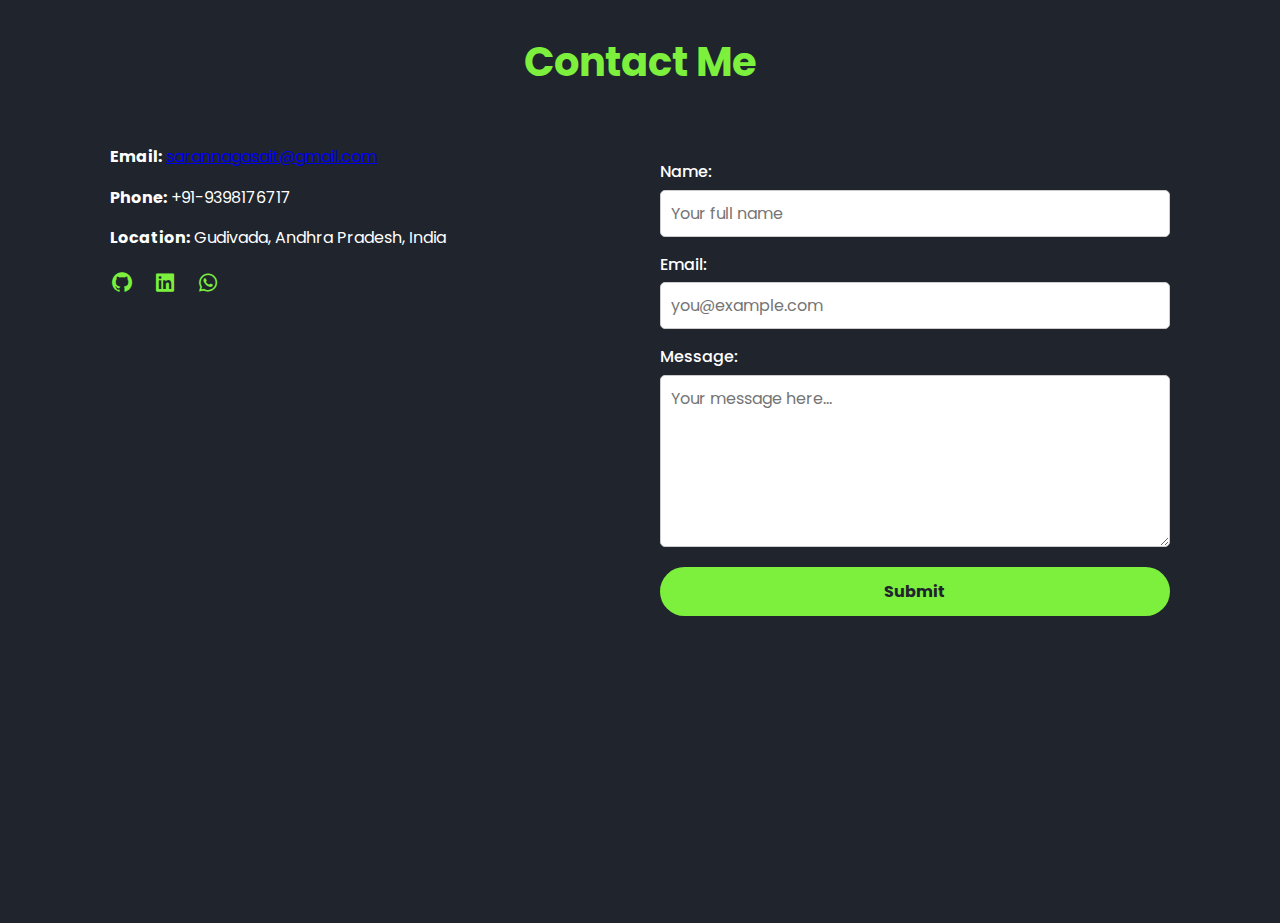
<file: portfolio/Contact.html>
<!DOCTYPE html>
<html lang="en">
<head>
  <meta charset="UTF-8" />
  <meta name="viewport" content="width=device-width, initial-scale=1.0"/>
  <title>Contact Me</title>
  <link href='https://cdn.jsdelivr.net/npm/boxicons@2.1.4/css/boxicons.min.css' rel='stylesheet'>

  <style>
    @import url('https://fonts.googleapis.com/css2?family=Poppins:wght@300;500;700&display=swap');

    * {
      margin: 0;
      padding: 0;
      box-sizing: border-box;
      font-family: 'Poppins', sans-serif;
    }

    body {
      background-color: #1f242d;
      color: white;
      line-height: 1.6;
    }

    h1 {
      text-align: center;
      font-size: 2.5rem;
      margin: 30px 0;
      color: #7cf03d;
    }

    .container {
      max-width: 1100px;
      margin: auto;
      padding: 20px;
    }

    .contact-wrapper {
      display: flex;
      flex-wrap: wrap;
      gap: 40px;
      justify-content: space-between;
    }

    .contact-info,
    .contact-form {
      flex: 1;
      min-width: 300px;
    }

    .contact-info p {
      margin-bottom: 15px;
      font-size: 1rem;
    }

    .social-links a {
      color: #7cf03d;
      text-decoration: none;
      margin-right: 15px;
      font-size: 1.5rem;
    }

    form {
      display: flex;
      flex-direction: column;
    }

    label {
      margin-top: 15px;
      margin-bottom: 5px;
      font-weight: 500;
    }

    input, textarea {
      padding: 10px;
      font-size: 1rem;
      border: 1px solid #ccc;
      border-radius: 5px;
    }

    input:focus, textarea:focus {
      outline: 2px solid #7cf03d;
    }

    button {
      margin-top: 20px;
      padding: 12px;
      background-color: #7cf03d;
      color: #1f242d;
      border: none;
      font-weight: bold;
      font-size: 1rem;
      border-radius: 30px;
      cursor: pointer;
      transition: background-color 0.3s;
    }

    button:hover {
      background-color: #65d431;
    }

    .map-container {
      margin-top: 30px;
    }

    iframe {
      width: 100%;
      height: 250px;
      border: 0;
      border-radius: 10px;
    }

    @media (max-width: 768px) {
      .contact-wrapper {
        flex-direction: column;
      }
    }
  </style>
</head>
<body>

  <h1>Contact Me</h1>

  <div class="container">
    <div class="contact-wrapper">

      <!-- 🔹 Contact Info -->
      <div class="contact-info" aria-label="Contact Details">
        <p><strong>Email:</strong> <a href="mailto:sarannagasait@gmail.com">sarannagasait@gmail.com</a></p>
        <p><strong>Phone:</strong> +91-9398176717</p>
        <p><strong>Location:</strong> Gudivada, Andhra Pradesh, India</p>

        <div class="social-links" aria-label="Social media links">
          <a href="https://github.com/SaranNagaSai" target="_blank" aria-label="GitHub"><i class='bx bxl-github'></i></a>
          <a href="https://linkedin.com/in/sarannagasait" target="_blank" aria-label="LinkedIn"><i class='bx bxl-linkedin-square'></i></a>
          <a href="https://wa.me/919398176717" target="_blank" aria-label="WhatsApp"><i class='bx bxl-whatsapp'></i></a>
        </div>
      </div>

      <!-- 🔹 Contact Form -->
      <div class="contact-form" aria-label="Contact Form">
        <form id="contact-form" action="profile.html" method="GET">
          <label for="name">Name:</label>
          <input type="text" id="name" name="name" placeholder="Your full name" required>

          <label for="email">Email:</label>
          <input type="email" id="email" name="email" placeholder="you@example.com" required>

          <label for="message">Message:</label>
          <textarea id="message" name="message" rows="6" placeholder="Your message here..." required></textarea>

          <button type="submit">Submit</button>
        </form>
      </div>

    </div>

    <!-- 🔹 Embedded Google Map -->
    <div class="map-container" aria-label="Google Map">
      <iframe src="https://www.google.com/maps/embed?pb=!1m14!1m12!1m3!1d39597.59330466309!2d80.98441019452571!3d16.430387346834983!2m3!1f0!2f0!3f0!3m2!1i1024!2i768!4f13.1!5e0!3m2!1sen!2sin!4v1750936202784!5m2!1sen!2sin" 
        loading="lazy" referrerpolicy="no-referrer-when-downgrade">
      </iframe>
    </div>
  </div>

  <!-- 🔹 JavaScript: Save Name in localStorage -->
  <script>
    document.getElementById('contact-form').addEventListener('submit', function () {
      const name = document.getElementById('name').value;
      localStorage.setItem('visitorName', name);
    });
  </script>

</body>
</html>
</file>
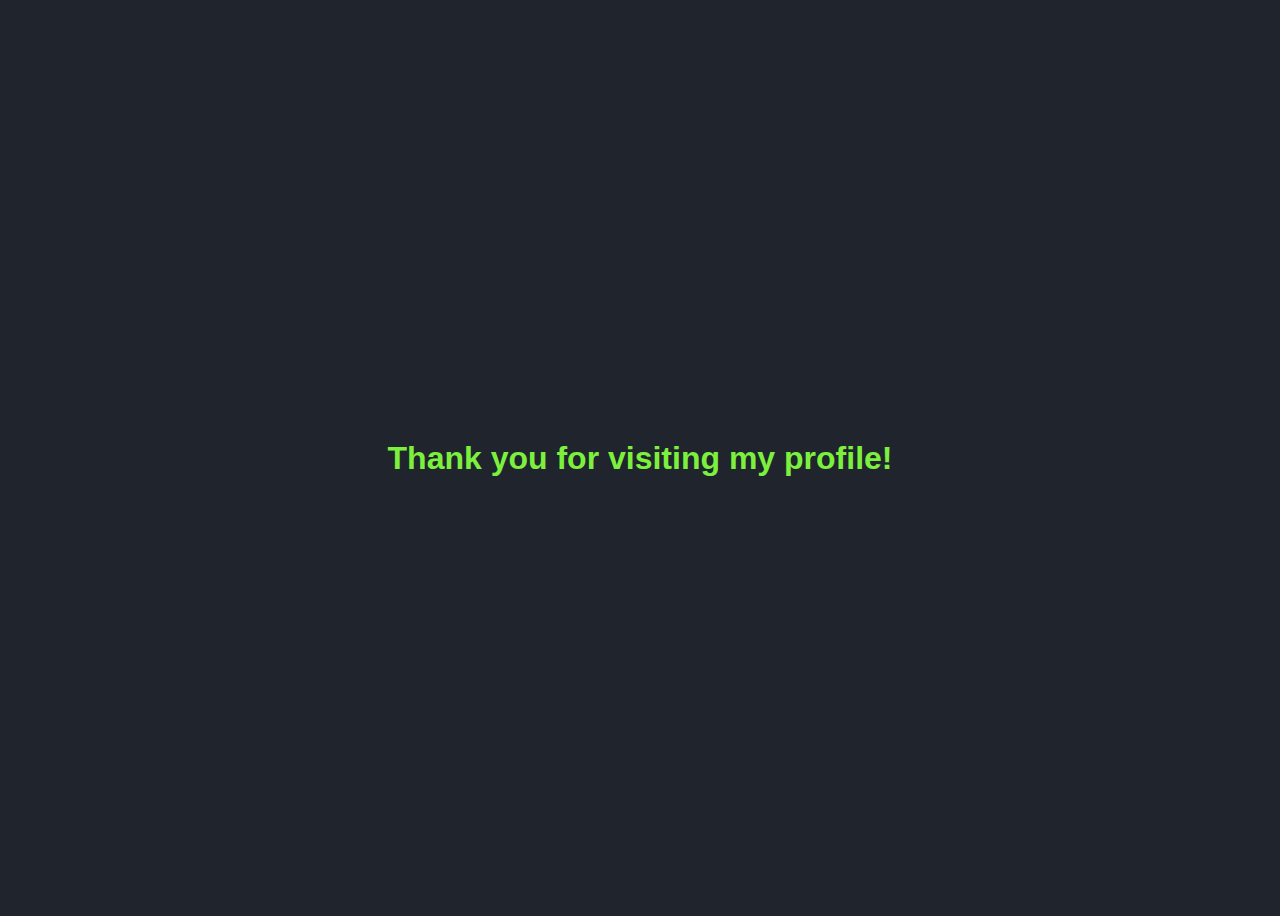
<file: portfolio/profile.html>
<!DOCTYPE html>
<html lang="en">
<head>
  <meta charset="UTF-8" />
  <meta name="viewport" content="width=device-width, initial-scale=1.0"/>
  <title>Thank You</title>
  <style>
    body {
      background-color: #1f242d;
      color: white;
      font-family: 'Poppins', sans-serif;
      display: flex;
      justify-content: center;
      align-items: center;
      height: 100vh;
      text-align: center;
      flex-direction: column;
    }

    h2 {
      color: #7cf03d;
      font-size: 2rem;
      animation: fadeInUp 1s ease;
    }

    @keyframes fadeInUp {
      from {
        opacity: 0;
        transform: translateY(20px);
      }
      to {
        opacity: 1;
        transform: translateY(0);
      }
    }
  </style>
</head>
<body>

  <div id="greeting"></div>

  <script>
    window.addEventListener('DOMContentLoaded', function () {
      const name = localStorage.getItem('visitorName');
      const greetingDiv = document.getElementById('greeting');

      if (name) {
        greetingDiv.innerHTML = `<h2>Thank you, ${name}, for visiting my profile!</h2>`;
        localStorage.removeItem('visitorName');
      } else {
        greetingDiv.innerHTML = `<h2>Thank you for visiting my profile!</h2>`;
      }
    });
  </script>

</body>
</html>
</file>
